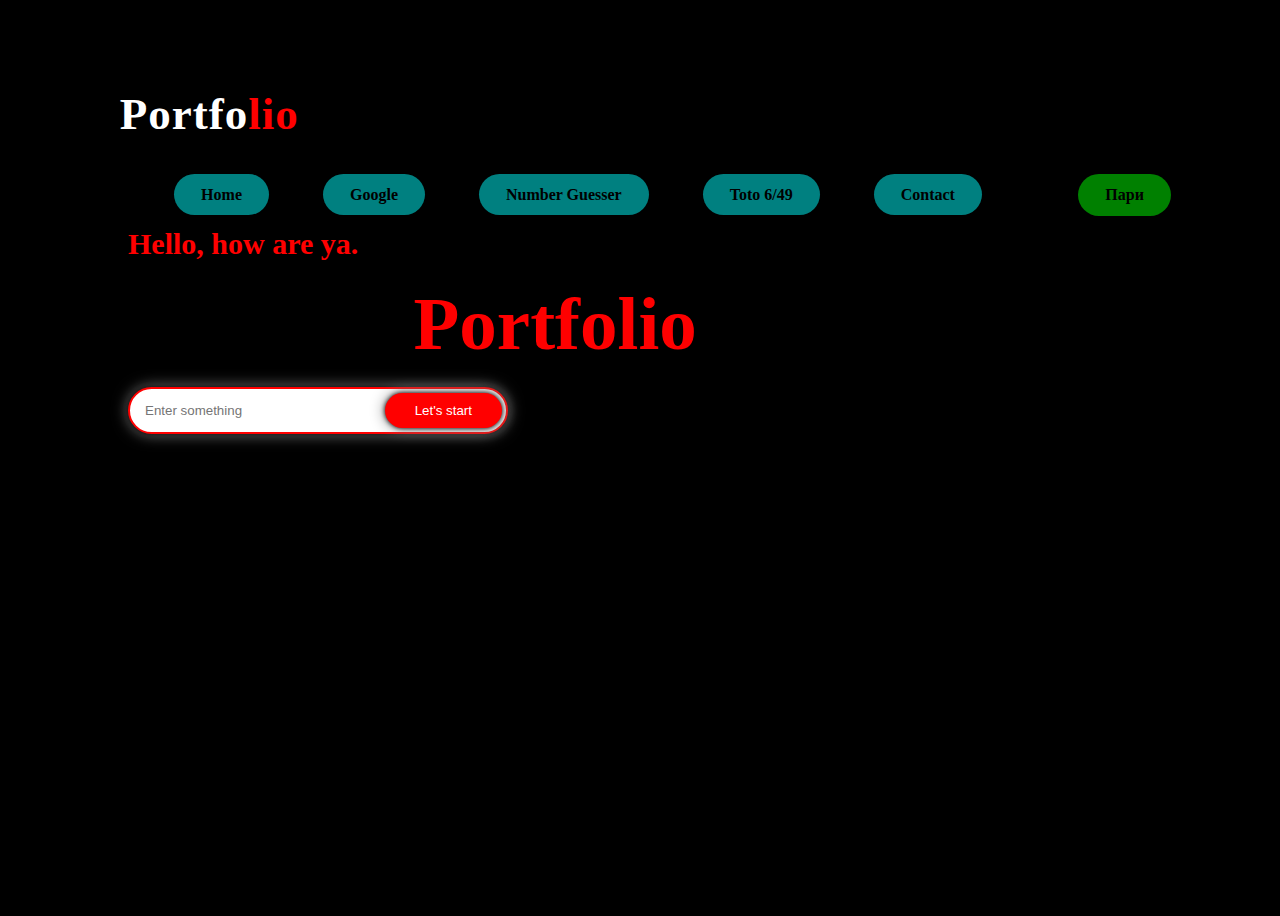
<file: Index.html>
<!DOCKTYPE HTML>
<html>
<head>
<title>Portfolio</title>
<link rel='stylesheet' href='Sait.css'>
</head>
<body>
<div class="Here">
<nav>
<h2 class="logo">Portfo<span>lio</span></h2>
<image class="logoimage"></image>
<ul> 
	<li><a href="https://argentfang.github.io/Portfolio/ ">Home</a></li>
	<li><a href="https://www.google.com/"target="_blank">Google</a></li>
	<li><a href=" "target="_blank">Number Guesser</a></li>
	<li><a href="https://github.com/ArgentFang/Portfolio.git"target="_blank">Toto 6/49 </a></li>
	<li><a href=" " target="_blank">Contact</a></li>
</ul>
	<a href="#" class="btn">Пари</a>
	</nav>
		<div class="content"> 
		<h1>Hello, how are ya.</h1>
		<h2>This is a <span>Portfolio</span>.	</h2>
		
		<div class="newslatter">
			<form>
			<input type="Test" name="test" id="test" placeholder="Enter something">
			<input type="Submit" name="submit" value="Let's start">
			</form>
		</div>
		</div>
			<script> document.title = "Portfolio"
			</script>
</div>
</body>
</html>

<!--
<h1 id='heading'this is heading</h1>
<p id='para'>this paragraph is here</p>
<button oneclick='change()'>click</button>
</body>
</html>
//-->
</file>
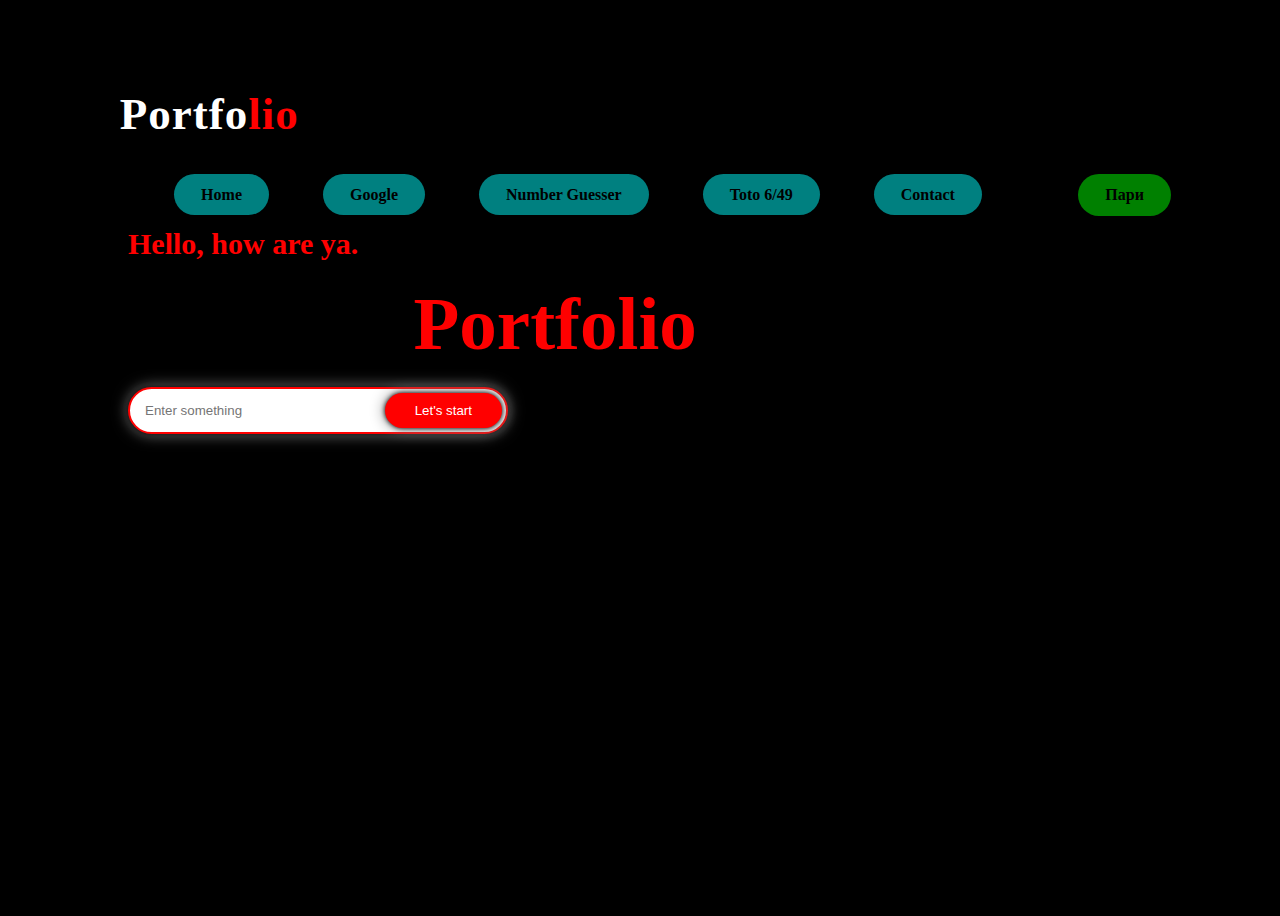
<file: index.html>
<!DOCKTYPE HTML>
<html>
<head>
<title>Portfolio.github.io</title>
<link rel='stylesheet' href='Sait.css'>
</head>
<body>
<div class="Here">
<nav>
<h2 class="logo">Portfo<span>lio</span></h2>
<image class="logoimage"></image>
<ul> 
	<li><a href="https://argentfang.github.io/Portfolio.github.io/ ">Home</a></li>
	<li><a href="https://www.google.com/"target="_blank">Google</a></li>
	<li><a href="https://argentfang.github.io/NumberGuesser.github.io/"target="_blank">Number Guesser</a></li>
	<li><a href="https://argentfang.github.io/Toto.github.io/"target="_blank">Toto 6/49 </a></li>
	<li><a href="https://argentfang.github.io/Contact.github.io/"target="_blank">Contact</a></li>
</ul>
	<a href="#" class="btn">Пари</a>
	</nav>
		<div class="content"> 
		<h1>Hello, how are ya.</h1>
		<h2>This is a <span>Portfolio</span>.	</h2>
		
		<div class="newslatter">
			<form>
			<input type="Test" name="test" id="test" placeholder="Enter something">
			<input type="Submit" name="submit" value="Let's start">
			</form>
		</div>
		</div>
			<script> document.title = "Portfolio"
			</script>
</div>
</body>
</html>

<!--
<h1 id='heading'this is heading</h1>
<p id='para'>this paragraph is here</p>
<button oneclick='change()'>click</button>
</body>
</html>
//-->
</file>
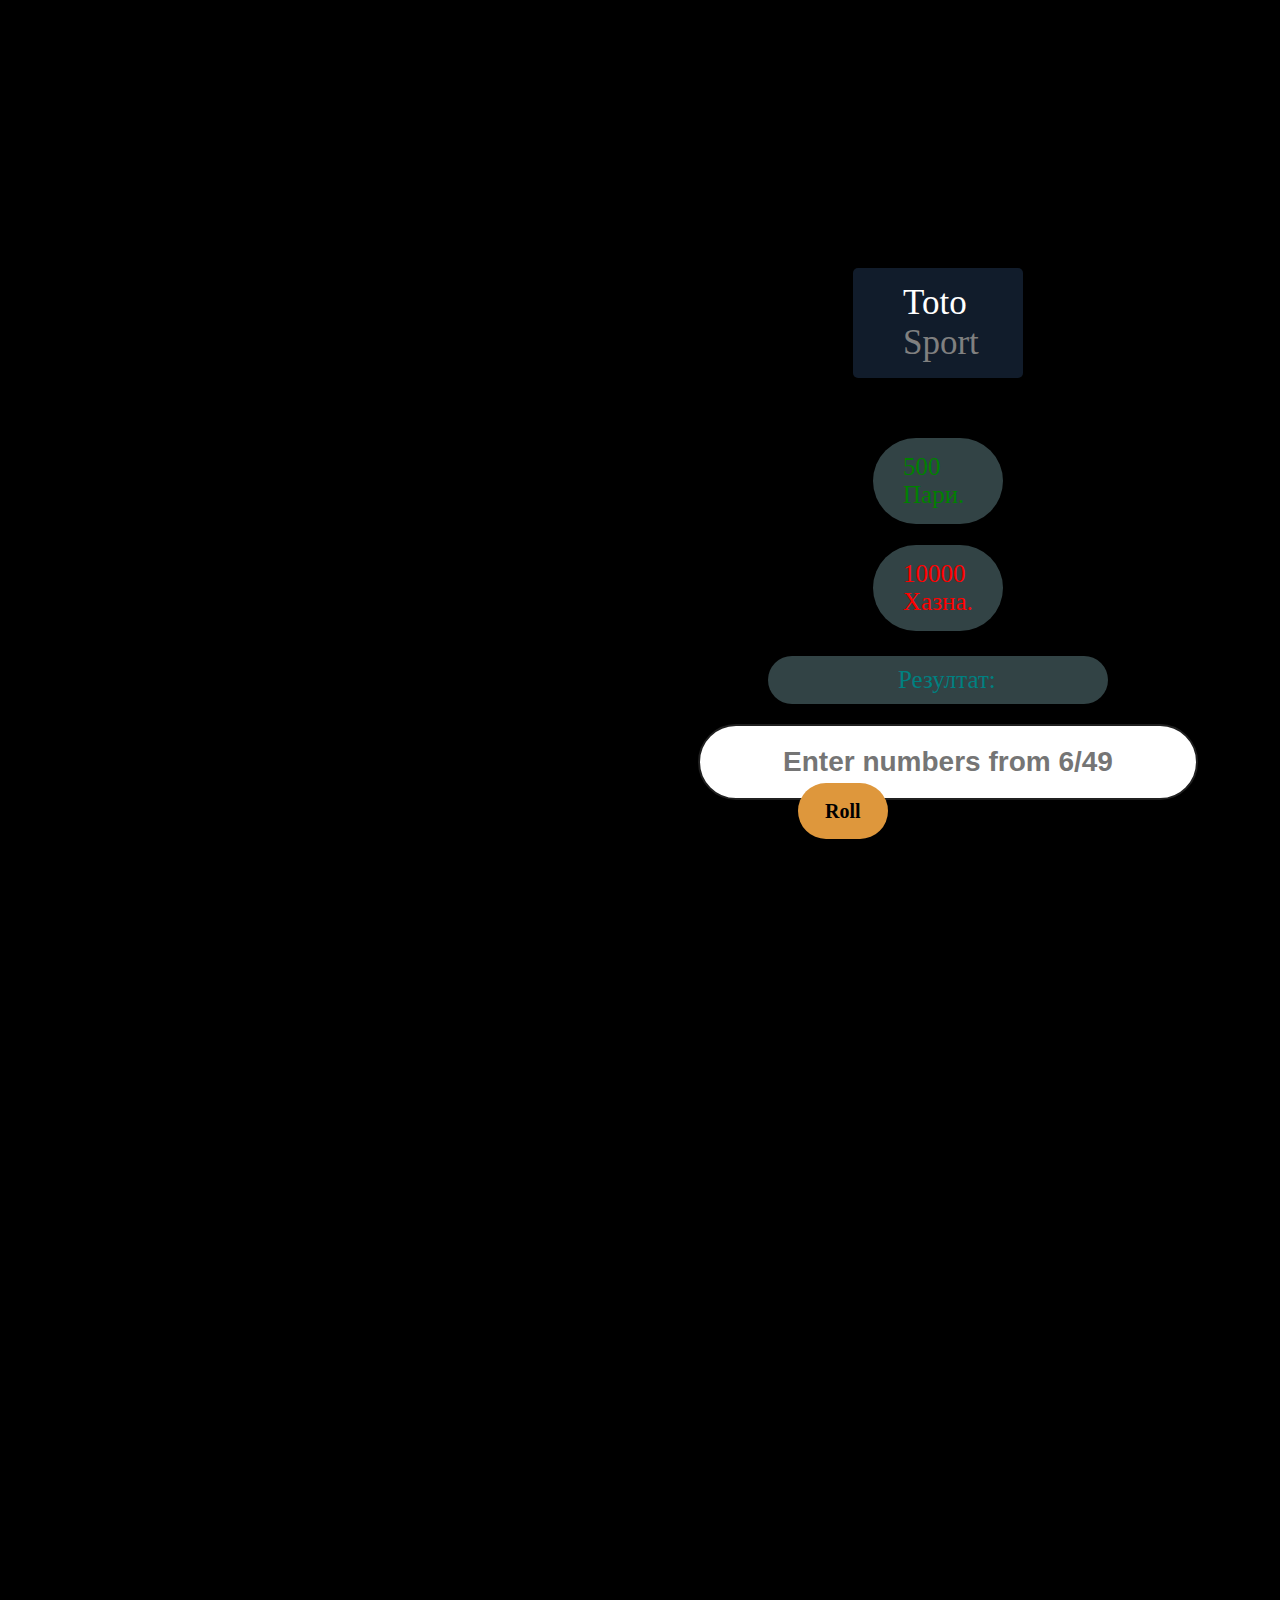
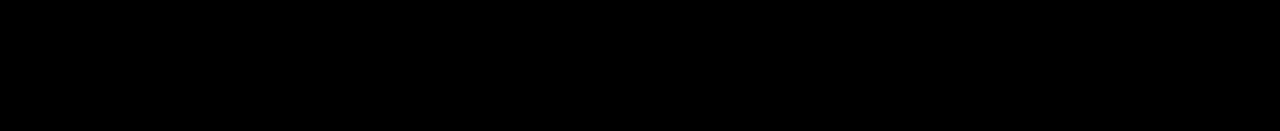
<file: Index.html.html>
<html>
<title>Toto</title>
<link rel='stylesheet' href='toto.css'>

<body>
	<nav>
	<div class="image">
	<div class="Title">
	<div>Toto </div>
	<div><span>Sport</span></div>
	</div>
	<h1 {text-align: center;} id="balance">500 Пари. </h1>
	<h2 {text-align: center;} id="total">10000 Хазна.</h2>
    <h3 {text-align: center;} id="result">Резултат:</h3>
	<ul> 
		<div class="Design">
		<form>
		  <input type="text" id="numbers" placeholder="Enter numbers from 6/49">
			<a href="#" id="btn">Roll</a>
			
		</form>
		</div>
	</ul>
	<//nav>
</body>
<script>
var total = document.getElementById("total");
var balance = document.getElementById("balance");
var result = document.getElementById("result");
var numbers = document.getElementById("numbers");
var btn = document.getElementById("btn");
btn.onclick = function() {
  if(getNumber(balance) <= 0) {
    alert("Не може да играеш тото! Няма пари! Фалира!");
    return;
  }

  var numArray = numbers.value.split(',');
  var filteredNumArray = [];
  for(var i = 0; i < numArray.length; i++) {
    var num = parseInt(numArray[i]);
    if(!isNaN(num) && num >= 1 && num <= 49 && filteredNumArray.indexOf(num) == -1) {
      filteredNumArray.push(num);
    }
  }

  if(filteredNumArray.length != 6) {
    alert("Wrong input!");
    return;
  }

  balance.textContent = getNumber(balance) - 10 ;
  total.textContent = getNumber(total) + 10 ;
  var res = generateToto();
  result.textContent = res.toString();
  var matchCount = 0;

  for(var i = 0; i < numArray.length; i++) {
    if(res.includes(numArray[i])) {
      matchCount++;
    }
  }

  var val = 0;
  switch(matchCount) {
    case 6: val = getNumber(total) * 1.0; break;
    case 5: val = getNumber(total) * 0.7; break;
    case 4: val = getNumber(total) * 0.3; break;
    case 3: val = getNumber(total) * 0.1; break;
  }

  if( matchCount > 3 ) {
    balance.textContent = getNumber(balance) + val;
    total.textContent = getNumber(total) - val;
    result.textContent += "Ти спечели " + val;
  }
}

function getNumber(el) {
  return parseInt(el.textContent);
}

function generateToto() {
  var arr = [];
  do {
    var num = randInt(6, 49);
    if(!arr.includes(num)) {
      arr.push(num);
    }
  }
  while(arr.length < 6)

  return arr;
}

function randInt(min, max) {
  return Math.floor(Math.random() * (max - min) + min);
}
</script>
</html>
</file>
<file: Sait.css>
body{
	background:Black;
	color:White;
}
/*За снимката като работен плот*/
.Here{
	height: 100vh;
	width:100%;
	background-image: url("https://i.pinimg.com/originals/d7/e9/4b/d7e94b75022ec6cdde55901635c91f2f.jpg");
	background-size: cover;
	background-position: center;
}
/**/
nav{
	display: flex;
	align-items: center;
	justify-content: Space-between;
	padding-top: 45px;
	padding-left: 8%;
	padding-right: 8%;
	flex-wrap: wrap;
}
/*За логото и за ръчичката върху бутони*/
.logo{
	color: White;
	font-size: 45px;
	padding-top: 15px;
	padding-left: 1%;
	padding-right: 5%;
	letter-spacing: 1px;
	cursor: pointer;
	flex-direction: row;
	flex-wrap: wrap;
}
.logoimage{
	background-image: url("https://static.wikia.nocookie.net/deadspace/images/0/0a/LightRedMarker.png/revision/latest/scale-to-width-down/150?cb=20150220111540.jpg");
	display: inline-block;
	position:absolute;
	bottom: 460px;
	left: 25px;
	padding-top: 450px;
	padding-left: 0.1%;
	padding-right: 8%;	
	flex-wrap: wrap;
	flex-direction: row;
	cursor:pointer;

}
/**/
span{
	color:red;
}
/* Buttons for links */
nav ul li {
	list-style-type: none;
	display: inline-block; 
	padding: 10px 25px;
	
}
nav ul li a{
	background-color: teal;
	color: black;
	text-decoration: none;
	border: 2px solid transparent; 
	font-weight: bold;
	padding: 10px 25px;
	border-radius: 30px;
	
	
}
nav ul li a:hover{
	color: lime;
	transition: transform .4s;
	transform: scale(1.2);
}
/**/
.btn{
	background-color: green;
	color: black;
	text-decoration: none;
	border: 2px solid transparent; 
	font-weight: bold;
	padding: 10px 25px;
	border-radius: 30px;
	transition: transform .4s;
}
.btn:hover{
	transform: scale(1.2);
}
/*За текста преди търсачката*/
.content{
	position: absolute;
	top:50%;
	left: 10%;
	transform: translateY(-100%);
}
/**/
h1{
	color: red;
	margin: 20px 0px 20px;
	font-size: 30px;
}
	
h2{
	color: black;
	margin: 20px 0px 20px;
	font-size: 75px;
}

.newslatter form{
	width: 380px;
	max-width: 100%;
	position: relative;
	cursor: pointer;
}
/* За големина на бутоните и тяхното разположение */
.newslatter form input:first-child{
	display: inline-block;
	width: 100%;
	padding: 14px 130px 14px 15px;
	border: 2px solid red;
	outline: none;
	border-radius: 30px;
	box-shadow: 0px 0px 5px #000, 0px 0px 15px #858585;
}
.newslatter form input:last-child{
	position: absolute;
	display: inline-block;
	outline: none;
	border: none;
	padding: 10px 30px;
	border-radius: 30px;
	background-color: red;
	color: white;
	box-shadow: 0px 0px 5px #000, 0px 0px 15px #858585;
	top: 6px;
	right: 6px;
	cursor: pointer;
}
/**/
</file>
<file: toto.css>
body{
	background:black;
	color:White;
}
.image{
	padding-top:250px;
	padding-bottom:880px;
	padding-left:750px;
	padding-right:100px;
	background-image: url("https://trendynews.bg/wp-content/uploads/2022/05/%D1%81%D0%BF%D0%BE%D1%80%D1%82-%D1%82%D0%BE%D1%82%D0%BE.png");
	background-size: cover;
	background-position: center-center;
	color: black;
	aspect-ratio: 3 / 2;
	font-size: 20px;
}
.title{
	width: 70px;
    padding: 15px 50;
    border-radius: 5px;
    background-color: #111c2b;
	position: relative;
	top: 10px;
	left: 95px;
    color: #ffffff;
    border: none;
    font-size: 35px;
    font-weight: 60;
    margin-bottom: 40px;
    outline: none;
	cursor: pointer;
}

span{
	color:gray;
}
h1{
	width: 70px;
    padding: 15px 30;
    border-radius: 50px;
    background-color: #324345;
	position: relative;
	top: 30px;
	left: 115px;
    color: green;
    border: none;
    font-size: 25px;
    font-weight: 60;
    margin-bottom: 7px;
    outline: none;
	cursor: pointer;
}
h2{
	width: 70px;
    padding: 15px 30;
    border-radius: 50px;
    background-color: #324345;
	position: relative;
	top: 30px;
	left: 115px;
    color: red;
    border: none;
    font-size: 25px;
    font-weight: 60;
    margin-bottom: 7px;
    outline: none;
	cursor: pointer;	
}
h3{
	width: 80px;
    padding: 10px 130;
    border-radius: 60px;
    background-color: #324345;
	position: relative;
	margin-left: 0px;
	top: 30px;
	left: 10px;
    color: teal;
    border: none;
    font-size: 25px;
    font-weight: 60;
    margin-bottom: 7px;
    outline: none;
	cursor: pointer;
}
a{
	background-color: #de973c;
	color: black;
	text-decoration: none;
	border: 2px solid transparent; 
	font-weight: bold;
	padding: 15px 25px;
	border-radius: 30px;
	transition: transform .4s;
	flex-wrap: wrap;
}
a:hover{
	transform: scale(1.2);
}
.design form input:first-child{
	width: 500px;
    font-weight: 600;
    color: #539cac;
    padding: 20px 0;
    text-align: center;
	margin-left: -100px;
    margin-top: 30px;
	outline: blue;
    border-radius: 50px;
    border: 2px solid #202020;
    font-size: 28px;
}
.design form input:last-child{
	text-align: center;
	position: none;
	display: inline-block;
	outline: blue;
	border: blue;
	padding: 100px 20px;
	border-radius: 300px;
	background-color: black;
	color: white;
	box-shadow: 0px 0px 55px #000, 0px 0px 5px #858585;
	top: 346px;
	right: 100px;
}
</file>
